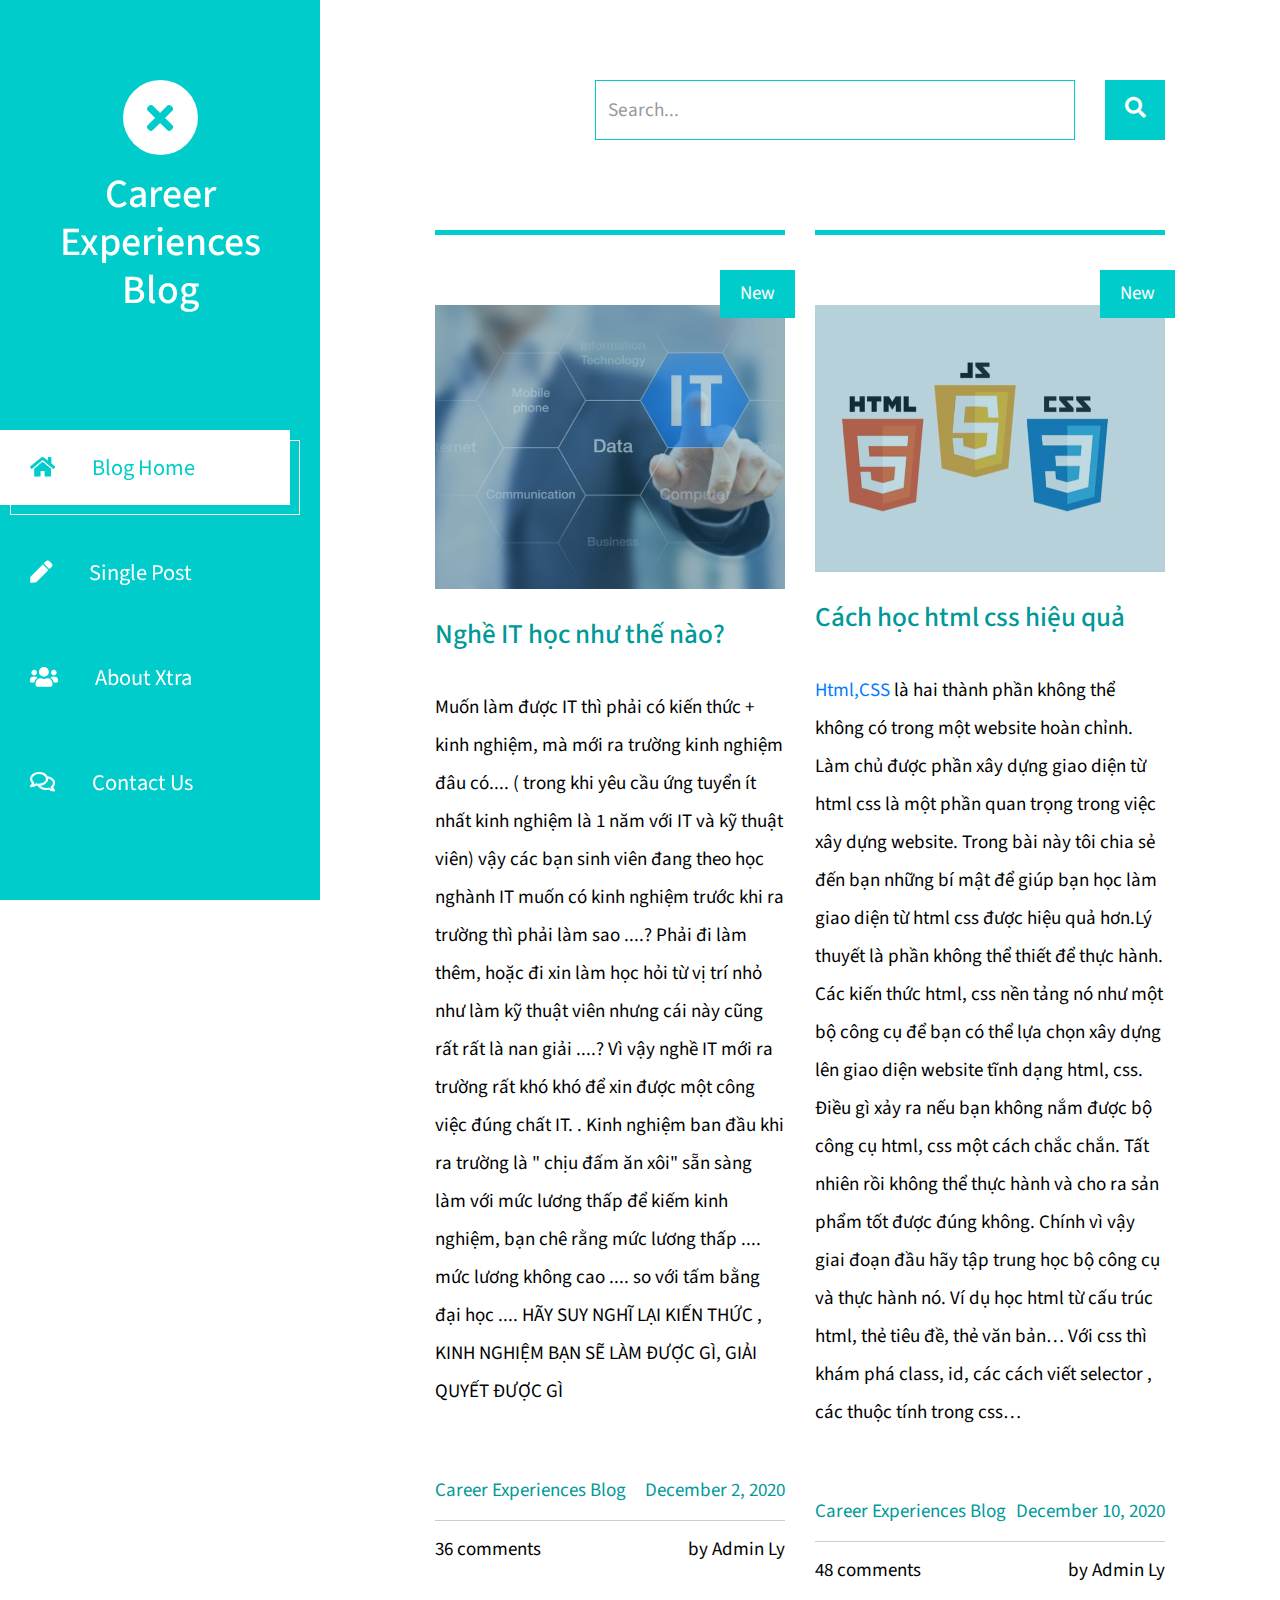
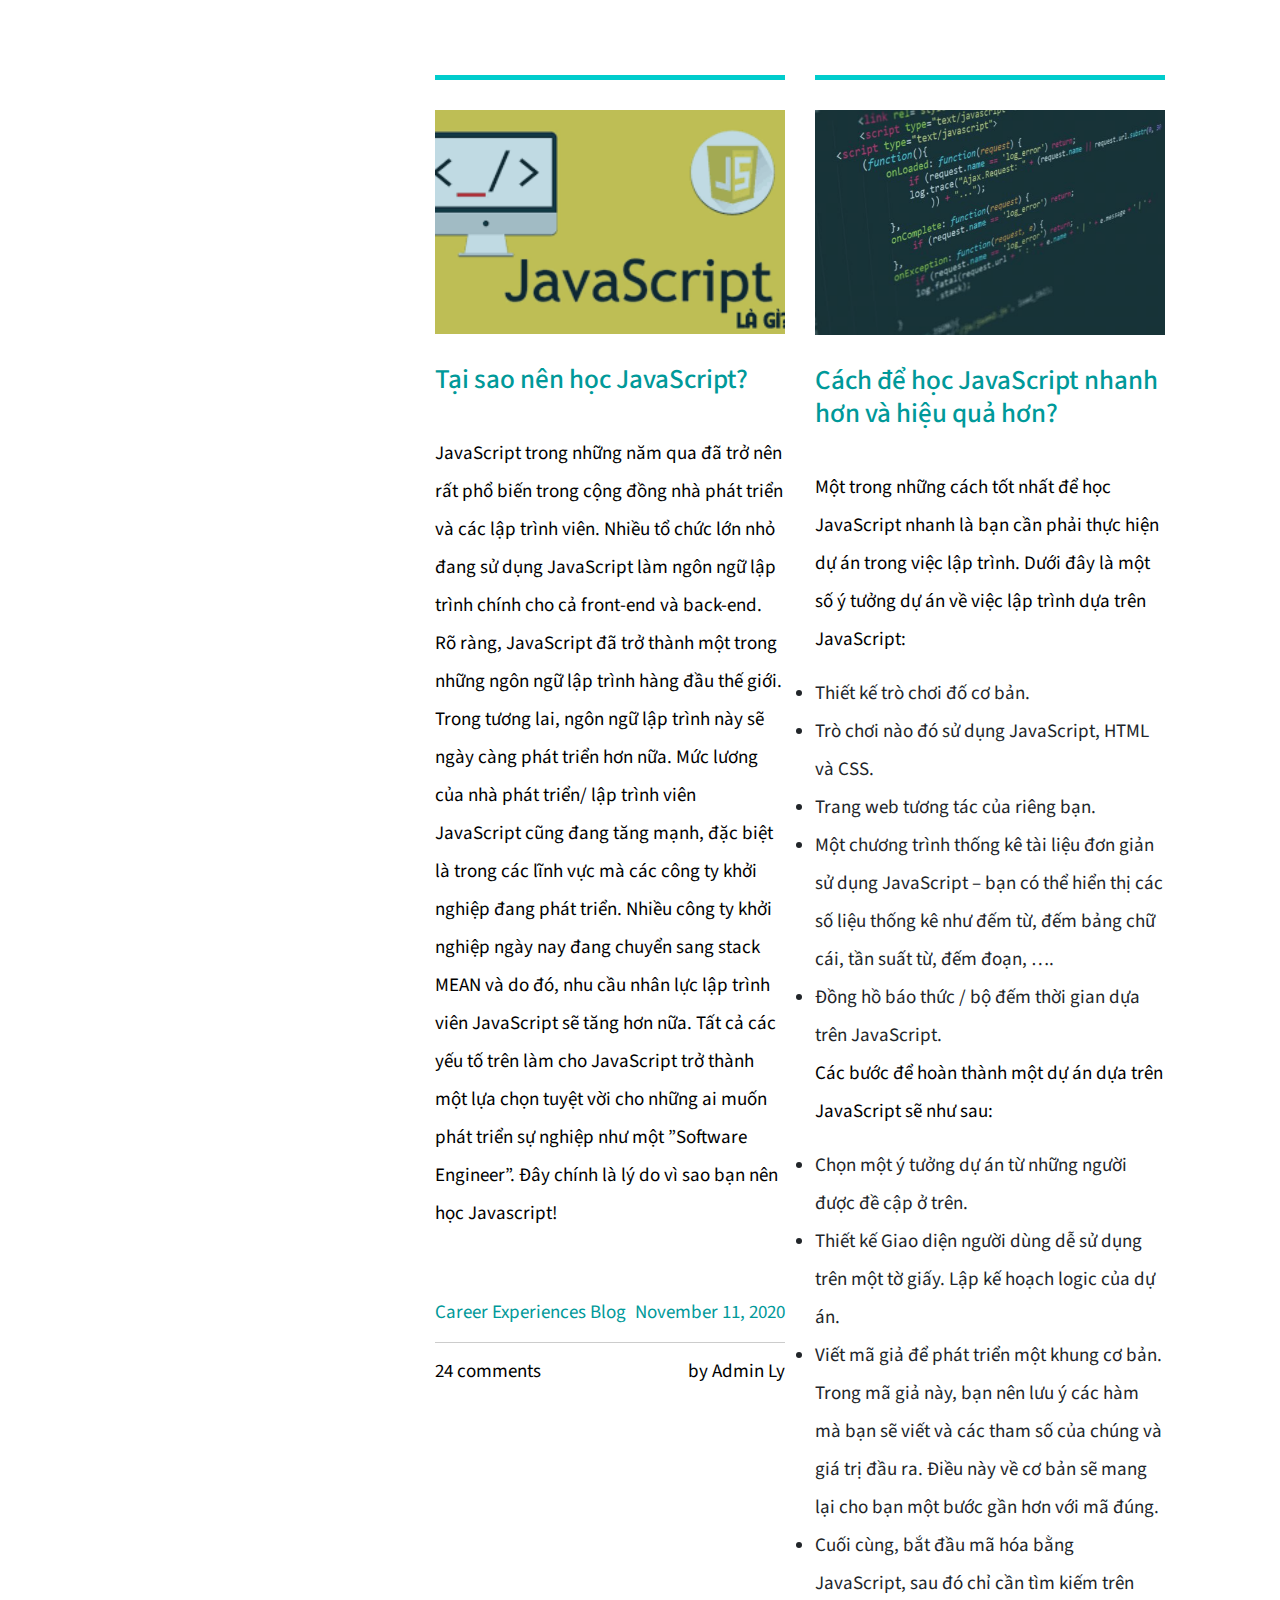
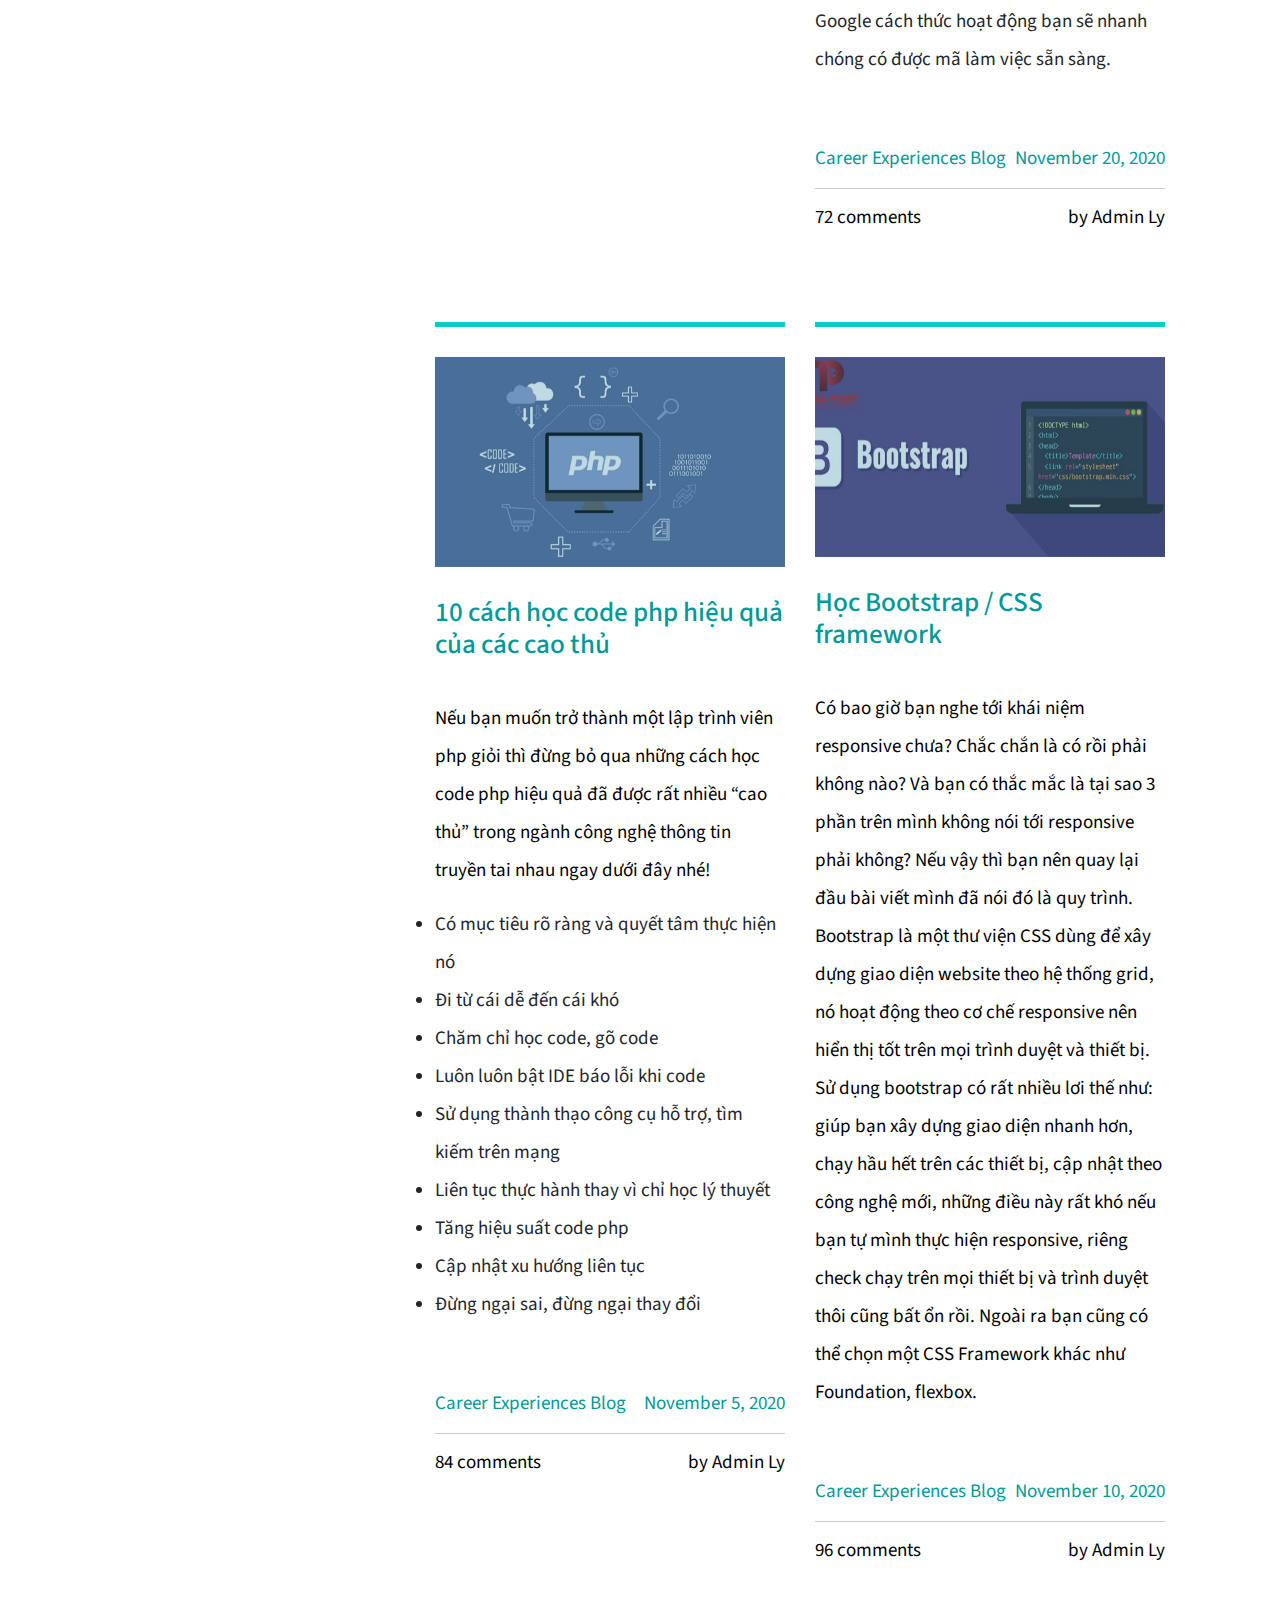
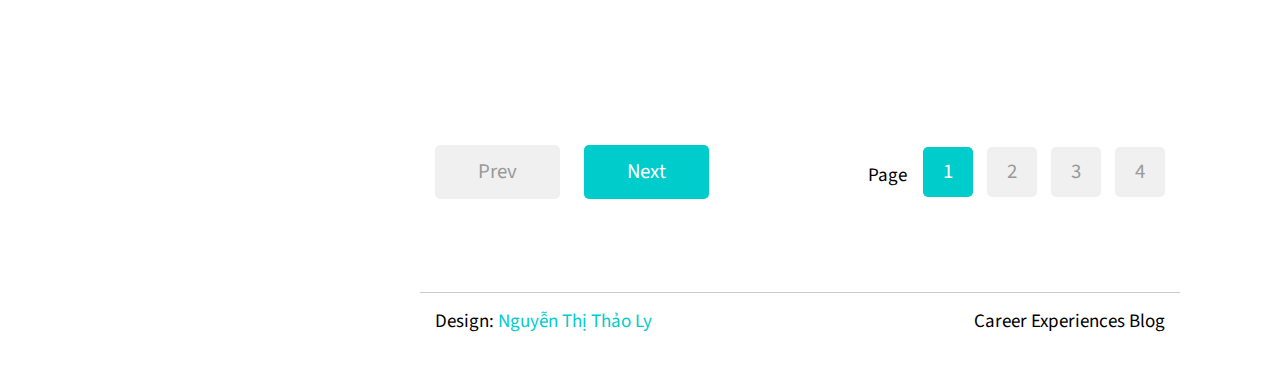
<file: index.html>
<!DOCTYPE html>
<html lang="en">
<head>
	<meta charset="UTF-8">
	<meta name="viewport" content="width=device-width, initial-scale=1.0">
	<title>Career Experiences Blog</title>
	<link rel="stylesheet" href="fontawesome/css/all.min.css"> <!-- https://fontawesome.com/ -->
	<link href="https://fonts.googleapis.com/css2?family=Source+Sans+Pro&display=swap" rel="stylesheet"> <!-- https://fonts.google.com/ -->
    <link href="css/bootstrap.min.css" rel="stylesheet">
    <link href="css/templatemo-xtra-blog.css" rel="stylesheet">
<!--
    
Career Experiences Blog

https://templatemo.com/tm-553-xtra-blog

-->
</head>
<body>
	<header class="tm-header" id="tm-header">
        <div class="tm-header-wrapper">
            <button class="navbar-toggler" type="button" aria-label="Toggle navigation">
                <i class="fas fa-bars"></i>
            </button>
            <div class="tm-site-header">
                <div class="mb-3 mx-auto tm-site-logo"><i class="fas fa-times fa-2x"></i></div>            
                <h1 class="text-center">Career Experiences Blog</h1>
            </div>
            <nav class="tm-nav" id="tm-nav">            
                <ul>
                    <li class="tm-nav-item active"><a href="index.html" class="tm-nav-link">
                        <i class="fas fa-home"></i>
                        Blog Home
                    </a></li>
                    <li class="tm-nav-item"><a href="post.html" class="tm-nav-link">
                        <i class="fas fa-pen"></i>
                        Single Post
                    </a></li>
                    <li class="tm-nav-item"><a href="about.html" class="tm-nav-link">
                        <i class="fas fa-users"></i>
                        About Xtra
                    </a></li>
                    <li class="tm-nav-item"><a href="contact.html" class="tm-nav-link">
                        <i class="far fa-comments"></i>
                        Contact Us
                    </a></li>
                </ul>
            </nav>
            <div class="tm-mb-65">
                <a rel="nofollow" href="https://fb.com/templatemo" class="tm-social-link">
                    <i class="fab fa-facebook tm-social-icon"></i>
                </a>
                <a href="https://twitter.com" class="tm-social-link">
                    <i class="fab fa-twitter tm-social-icon"></i>
                </a>
                <a href="https://instagram.com" class="tm-social-link">
                    <i class="fab fa-instagram tm-social-icon"></i>
                </a>
                <a href="https://linkedin.com" class="tm-social-link">
                    <i class="fab fa-linkedin tm-social-icon"></i>
                </a>
            </div>
            <p class="tm-mb-80 pr-5 text-white">
                Career experiences là nơi chia sẽ những kinh nghiệm và những bài học bổ ích cho những bạn mới vào học IT vẫn chưa biết gì về nghành này.
            </p>
        </div>
    </header>
    <div class="container-fluid">
        <main class="tm-main">
            <!-- Search form -->
            <div class="row tm-row">
                <div class="col-12">
                    <form method="GET" class="form-inline tm-mb-80 tm-search-form">                
                        <input class="form-control tm-search-input" name="query" type="text" placeholder="Search..." aria-label="Search">
                        <button class="tm-search-button" type="submit">
                            <i class="fas fa-search tm-search-icon" aria-hidden="true"></i>
                        </button>                                
                    </form>
                </div>                
            </div>            
            <div class="row tm-row">
                <article class="col-12 col-md-6 tm-post">
                    <hr class="tm-hr-primary">
                    <a href="post.html" class="effect-lily tm-post-link tm-pt-60">
                        <div class="tm-post-link-inner">
                            <img src="img/img-01.jpg" alt="Image" class="img-fluid">                            
                        </div>
                        <span class="position-absolute tm-new-badge">New</span>
                        <h2 class="tm-pt-30 tm-color-primary tm-post-title">Nghề IT học như thế nào?</h2>
                    </a>                    
                    <p class="tm-pt-30">
                        Muốn làm được IT thì phải có kiến thức + kinh nghiệm, mà mới ra trường kinh nghiệm đâu có.... ( trong khi yêu cầu ứng tuyển ít nhất kinh nghiệm là 1 năm với IT và kỹ thuật viên) vậy các bạn sinh viên đang theo học nghành IT muốn có kinh nghiệm trước khi ra trường thì phải làm sao ....? Phải đi làm thêm, hoặc đi xin làm học hỏi từ vị trí nhỏ như làm kỹ thuật viên nhưng cái này cũng rất rất là nan giải ....? Vì vậy nghề IT mới ra trường rất khó khó để xin được một công việc đúng chất IT. . Kinh nghiệm ban đầu khi ra trường là " chịu đấm ăn xôi" sẵn sàng làm với mức lương thấp để kiếm kinh nghiệm, bạn chê rằng mức lương thấp .... mức lương không cao .... so với tấm bằng đại học .... HÃY SUY NGHĨ LẠI KIẾN THỨC , KINH NGHIỆM BẠN SẼ LÀM ĐƯỢC GÌ, GIẢI QUYẾT ĐƯỢC GÌ 
                    </p>
                    <div class="d-flex justify-content-between tm-pt-45">
                        <span class="tm-color-primary">
                            Career Experiences Blog</span>
                        <span class="tm-color-primary">December 2, 2020</span>
                    </div>
                    <hr>
                    <div class="d-flex justify-content-between">
                        <span>36 comments</span>
                        <span>by Admin Ly</span>
                    </div>
                </article>
                <article class="col-12 col-md-6 tm-post">
                    <hr class="tm-hr-primary">
                    <a href="post.html" class="effect-lily tm-post-link tm-pt-60">
                        <div class=" tm-post-link-inner">
                            <img src="img/img-02.jpg" alt="Image" class="img-fluid">                            
                        </div>
                        <span class="position-absolute tm-new-badge">New</span>
                        <h2 class="tm-pt-30 tm-color-primary tm-post-title">Cách học html css hiệu quả</h2>
                    </a>                    
                    <p class="tm-pt-30">
                        <a rel="nofollow" href="https://templatemo.com/tm-553-xtra-blog" target="_blank">Html,CSS</a> là hai thành phần không thể không có trong một website hoàn chỉnh.
                        Làm chủ được phần xây dựng giao diện từ html css là một phần quan trọng trong việc xây dựng website. Trong bài này tôi chia sẻ đến bạn những bí mật để giúp bạn học làm giao diện từ html css được hiệu quả hơn.Lý thuyết là phần không thể thiết để thực hành. Các kiến thức html, css nền tảng nó như một bộ công cụ để bạn có thể lựa chọn xây dựng lên giao diện website tĩnh dạng html, css.
                        Điều gì xảy ra nếu bạn không nắm được bộ công cụ html, css một cách chắc chắn. Tất nhiên rồi không thể thực hành và cho ra sản phẩm tốt được đúng không.
                        Chính vì vậy giai đoạn đầu hãy tập trung học bộ công cụ và thực hành nó. Ví dụ học html từ cấu trúc html, thẻ tiêu đề, thẻ văn bản… Với css thì khám phá class, id, các cách viết selector , các thuộc tính trong css… </p>
                    <div class="d-flex justify-content-between tm-pt-45">
                        <span class="tm-color-primary">Career Experiences Blog</span>
                        <span class="tm-color-primary">December 10, 2020</span>
                    </div>
                    <hr>
                    <div class="d-flex justify-content-between">
                        <span>48 comments</span>
                        <span>by Admin Ly</span>
                    </div>
                </article>
                <article class="col-12 col-md-6 tm-post">
                    <hr class="tm-hr-primary">
                    <a href="post.html" class="effect-lily tm-post-link tm-pt-20">
                        <div class="tm-post-link-inner">
                            <img src="img/img-03.jpg" alt="Image" class="img-fluid">
                        </div>
                        <h2 class="tm-pt-30 tm-color-primary tm-post-title">Tại sao nên học JavaScript?</h2>
                    </a>                    
                    <p class="tm-pt-30">
                        JavaScript trong những năm qua đã trở nên rất phổ biến trong cộng đồng nhà phát triển và các lập trình viên. Nhiều tổ chức lớn nhỏ đang sử dụng JavaScript làm ngôn ngữ lập trình chính cho cả front-end và back-end.
                        Rõ ràng, JavaScript đã trở thành một trong những ngôn ngữ lập trình hàng đầu thế giới. Trong tương lai, ngôn ngữ lập trình này sẽ ngày càng phát triển hơn nữa.
                        Mức lương của nhà phát triển/ lập trình viên JavaScript cũng đang tăng mạnh, đặc biệt là trong các lĩnh vực mà các công ty khởi nghiệp đang phát triển. Nhiều công ty khởi nghiệp ngày nay đang chuyển sang stack MEAN và do đó, nhu cầu nhân lực lập trình viên JavaScript sẽ tăng hơn nữa.
                        Tất cả các yếu tố trên làm cho JavaScript trở thành một lựa chọn tuyệt vời cho những ai muốn phát triển sự nghiệp như một ”Software Engineer”. Đây chính là lý do vì sao bạn nên học Javascript!
                    </p>
                    <div class="d-flex justify-content-between tm-pt-45">
                        <span class="tm-color-primary">Career Experiences Blog</span>
                        <span class="tm-color-primary">November 11, 2020</span>
                    </div>
                    <hr>
                    <div class="d-flex justify-content-between">
                        <span>24 comments</span>
                        <span>by Admin Ly</span>
                    </div>
                </article>
                <article class="col-12 col-md-6 tm-post">
                    <hr class="tm-hr-primary">
                    <a href="post.html" class="effect-lily tm-post-link tm-pt-20">
                        <div class="tm-post-link-inner">
                            <img src="img/img-04.jpg" alt="Image" class="img-fluid">
                        </div>
                        <h2 class="tm-pt-30 tm-color-primary tm-post-title">Cách để học JavaScript nhanh hơn và hiệu quả hơn?</h2>
                    </a>                    
                    <p class="tm-pt-30">
                        Một trong những cách tốt nhất để học JavaScript nhanh là bạn cần phải thực hiện dự án trong việc lập trình. Dưới đây là một số ý tưởng dự án về việc lập trình dựa trên JavaScript:
                        <ul>
                            <li> Thiết kế trò chơi đố cơ bản.</li>

                            <li> Trò chơi nào đó sử dụng JavaScript, HTML và CSS.</li>

                            <li>Trang web tương tác của riêng bạn.</li>

                            <li>Một chương trình thống kê tài liệu đơn giản sử dụng JavaScript – bạn có thể hiển thị các số liệu thống kê như đếm từ, đếm bảng chữ cái, tần suất từ, đếm đoạn, ….</li>

                            <li> Đồng hồ báo thức / bộ đếm thời gian dựa trên JavaScript.</li>
                        </ul>


                            <p>Các bước để hoàn thành một dự án dựa trên JavaScript sẽ như sau:</p>
                        <ul>
                            <li>Chọn một ý tưởng dự án từ những người được đề cập ở trên.</li>
                            <li>Thiết kế Giao diện người dùng dễ sử dụng trên một tờ giấy.
                            Lập kế hoạch logic của dự án.</li>

                            <li>Viết mã giả để phát triển một khung cơ bản. Trong mã giả này, bạn nên lưu ý các hàm mà bạn sẽ viết và các tham số của chúng và giá trị đầu ra. Điều này về cơ bản sẽ mang lại cho bạn một bước gần hơn với mã đúng.</li>

                            <li>Cuối cùng, bắt đầu mã hóa bằng JavaScript, sau đó chỉ cần tìm kiếm trên Google cách thức hoạt động bạn sẽ nhanh chóng có được mã làm việc sẵn sàng.</li>

                            </ul>
                    </p>
                    <div class="d-flex justify-content-between tm-pt-45">
                        <span class="tm-color-primary">Career Experiences Blog</span>
                        <span class="tm-color-primary">November 20, 2020</span>
                    </div>
                    <hr>
                    <div class="d-flex justify-content-between">
                        <span>72 comments</span>
                        <span>by Admin Ly</span>
                    </div>
                </article>
                <article class="col-12 col-md-6 tm-post">
                    <hr class="tm-hr-primary">
                    <a href="post.html" class="effect-lily tm-post-link tm-pt-20">
                        <div class="tm-post-link-inner">
                            <img src="img/img-05.jpg" alt="Image" class="img-fluid">
                        </div>
                        <h2 class="tm-pt-30 tm-color-primary tm-post-title">10 cách học code php hiệu quả của các cao thủ</h2>
                    </a>                    
                    <p class="tm-pt-30">
                        Nếu bạn muốn trở thành một lập trình viên php giỏi thì đừng bỏ qua những cách học code php hiệu quả đã được rất nhiều “cao thủ” trong ngành công nghệ thông tin truyền tai nhau ngay dưới đây nhé!
                        <ul>
                            <li>Có mục tiêu rõ ràng và quyết tâm thực hiện nó</li>
                            <li> Đi từ cái dễ đến cái khó</li>
                            <li>Chăm chỉ học code, gõ code</li>
                            <li>Luôn luôn bật IDE báo lỗi khi code</li>
                            <li>Sử dụng thành thạo công cụ hỗ trợ, tìm kiếm trên mạng</li>
                            <li>Liên tục thực hành thay vì chỉ học lý thuyết</li>
                            <li>Tăng hiệu suất code php</li>
                            <li>Cập nhật xu hướng liên tục</li>
                            <li>Đừng ngại sai, đừng ngại thay đổi</li>
                            
                        </ul>
                    </p>
                    <div class="d-flex justify-content-between tm-pt-45">
                        <span class="tm-color-primary">Career Experiences Blog</span>
                        <span class="tm-color-primary">November 5, 2020</span>
                    </div>
                    <hr>
                    <div class="d-flex justify-content-between">
                        <span>84 comments</span>
                        <span>by Admin Ly</span>
                    </div>
                </article>
                <article class="col-12 col-md-6 tm-post">
                    <hr class="tm-hr-primary">
                    <a href="post.html" class="effect-lily tm-post-link tm-pt-20">
                        <div class="tm-post-link-inner">
                            <img src="img/img-06.jpg" alt="Image" class="img-fluid">
                        </div>
                        <h2 class="tm-pt-30 tm-color-primary tm-post-title">Học Bootstrap / CSS framework</h2>
                    </a>                    
                    <p class="tm-pt-30">
                        Có bao giờ bạn nghe tới khái niệm responsive chưa? Chắc chắn là có rồi phải không nào? Và bạn có thắc mắc là tại sao 3 phần trên mình không nói tới responsive phải không? Nếu vậy thì bạn nên quay lại đầu bài viết mình đã nói đó là quy trình.
                        Bootstrap là một thư viện CSS dùng để xây dựng giao diện website theo hệ thống grid, nó hoạt động theo cơ chế responsive nên hiển thị tốt trên mọi trình duyệt và thiết bị.
                        Sử dụng bootstrap có rất nhiều lơi thế như: giúp bạn xây dựng giao diện nhanh hơn, chạy hầu hết trên các thiết bị, cập nhật theo công nghệ mới, những điều này rất khó nếu bạn tự mình thực hiện responsive, riêng check chạy trên mọi thiết bị và trình duyệt thôi cũng bất ổn rồi. Ngoài ra bạn cũng có thể chọn một CSS Framework khác như Foundation, flexbox.
                    </p>
                    <div class="d-flex justify-content-between tm-pt-45">
                        <span class="tm-color-primary">Career Experiences Blog</span>
                        <span class="tm-color-primary">November 10, 2020</span>
                    </div>
                    <hr>
                    <div class="d-flex justify-content-between">
                        <span>96 comments</span>
                        <span>by Admin Ly</span>
                    </div>
                </article>
            </div>
            <div class="row tm-row tm-mt-100 tm-mb-75">
                <div class="tm-prev-next-wrapper">
                    <a href="#" class="mb-2 tm-btn tm-btn-primary tm-prev-next disabled tm-mr-20">Prev</a>
                    <a href="#" class="mb-2 tm-btn tm-btn-primary tm-prev-next">Next</a>
                </div>
                <div class="tm-paging-wrapper">
                    <span class="d-inline-block mr-3">Page</span>
                    <nav class="tm-paging-nav d-inline-block">
                        <ul>
                            <li class="tm-paging-item active">
                                <a href="#" class="mb-2 tm-btn tm-paging-link">1</a>
                            </li>
                            <li class="tm-paging-item">
                                <a href="#" class="mb-2 tm-btn tm-paging-link">2</a>
                            </li>
                            <li class="tm-paging-item">
                                <a href="#" class="mb-2 tm-btn tm-paging-link">3</a>
                            </li>
                            <li class="tm-paging-item">
                                <a href="#" class="mb-2 tm-btn tm-paging-link">4</a>
                            </li>
                        </ul>
                    </nav>
                </div>                
            </div>            
            <footer class="row tm-row">
                <hr class="col-12">
                <div class="col-md-6 col-12 tm-color-gray">
                    Design: <a rel="nofollow" target="_parent" href="https://templatemo.com" class="tm-external-link">Nguyễn Thị Thảo Ly</a>
                </div>
                <div class="col-md-6 col-12 tm-color-gray tm-copyright">
                    Career Experiences Blog
                </div>
            </footer>
        </main>
    </div>
    <script src="js/jquery.min.js"></script>
    <script src="js/templatemo-script.js"></script>
</body>
</html>
</file>
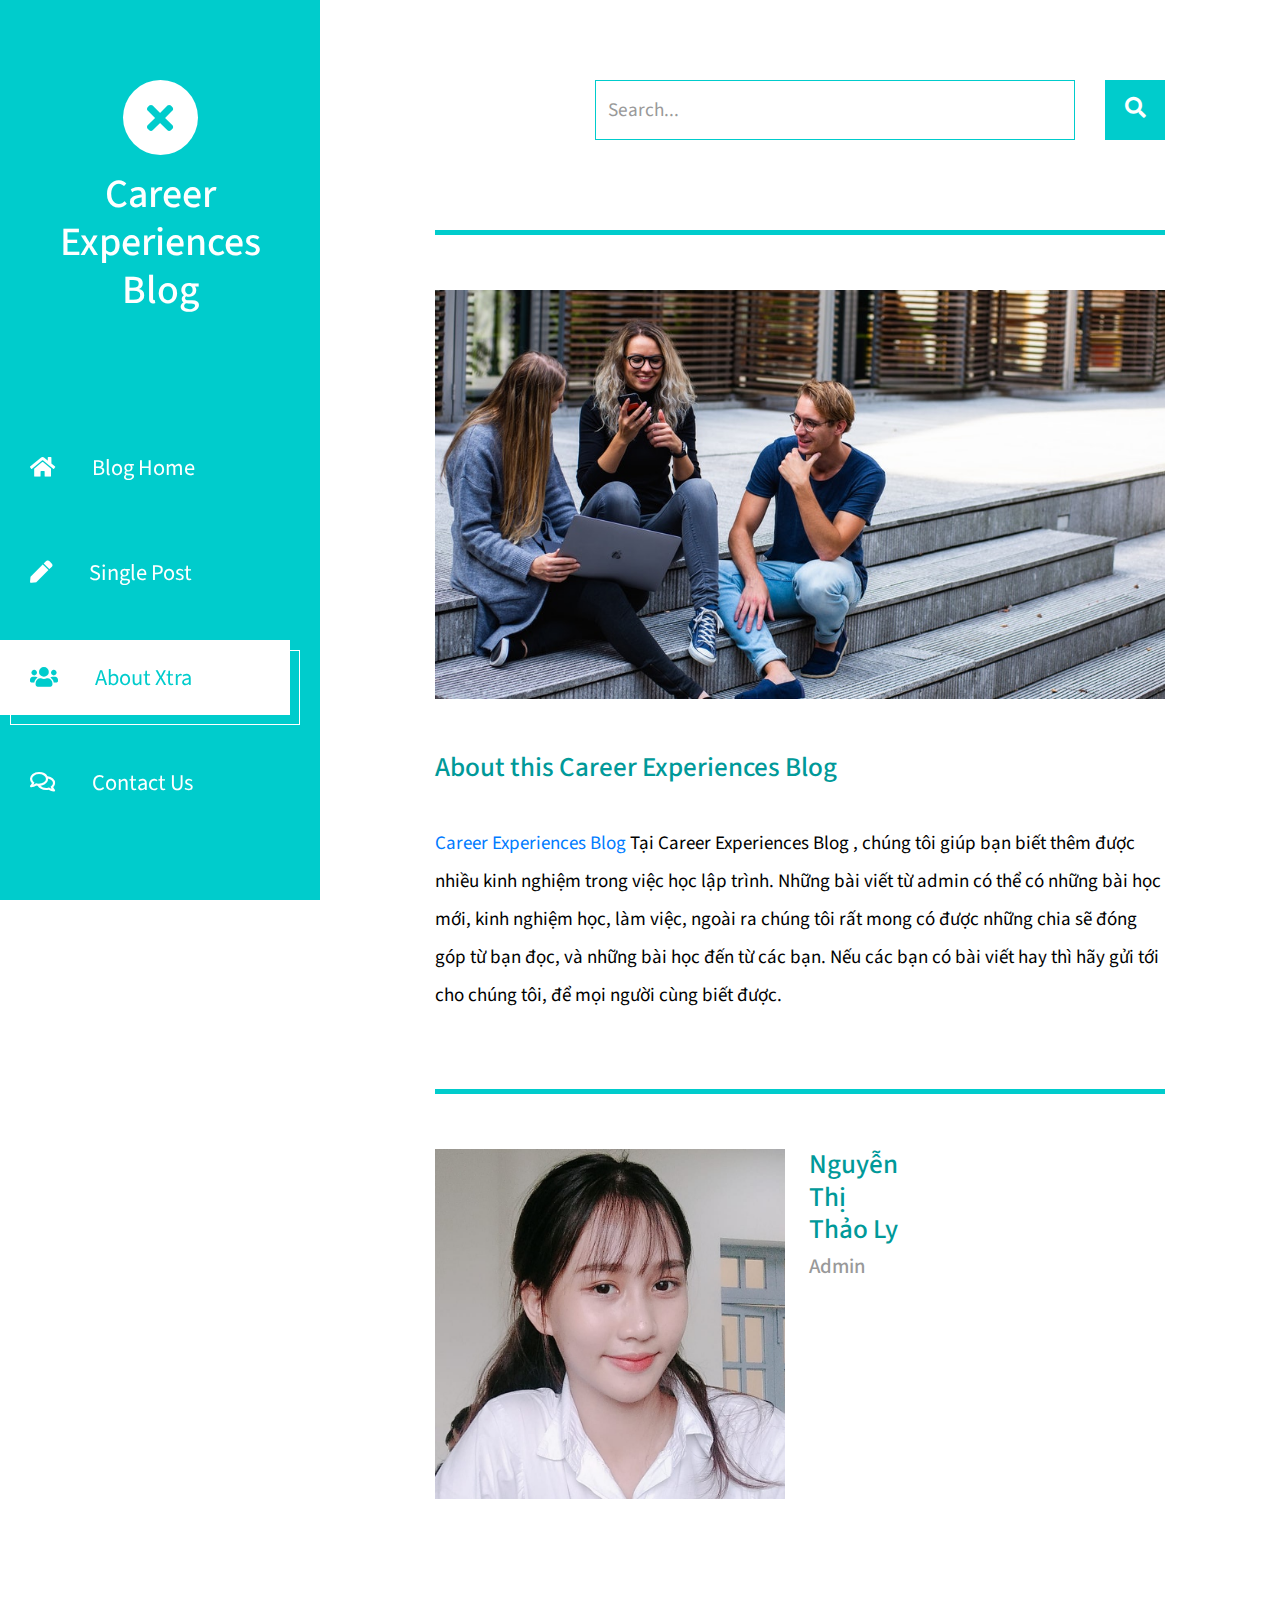
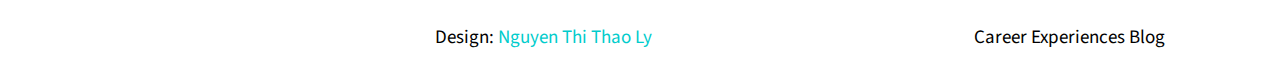
<file: about.html>
<!DOCTYPE html>
<html lang="en">
<head>
	<meta charset="UTF-8">
	<meta name="viewport" content="width=device-width, initial-scale=1.0">
	<title>Career Experiences Blog</title>
	<link rel="stylesheet" href="fontawesome/css/all.min.css"> <!-- https://fontawesome.com/ -->
	<link href="https://fonts.googleapis.com/css2?family=Source+Sans+Pro&display=swap" rel="stylesheet"> <!-- https://fonts.google.com/ -->
    <link href="css/bootstrap.min.css" rel="stylesheet">
    <link href="css/templatemo-xtra-blog.css" rel="stylesheet">
<!--
    
TemplateMo 553 Xtra Blog

https://templatemo.com/tm-553-xtra-blog

-->
</head>
<body>
	<header class="tm-header" id="tm-header">
        <div class="tm-header-wrapper">
            <button class="navbar-toggler" type="button" aria-label="Toggle navigation">
                <i class="fas fa-bars"></i>
            </button>
            <div class="tm-site-header">
                <div class="mb-3 mx-auto tm-site-logo"><i class="fas fa-times fa-2x"></i></div>            
                <h1 class="text-center">Career Experiences Blog</h1>
            </div>
            <nav class="tm-nav" id="tm-nav">            
                <ul>
                    <li class="tm-nav-item"><a href="index.html" class="tm-nav-link">
                        <i class="fas fa-home"></i>
                        Blog Home
                    </a></li>
                    <li class="tm-nav-item"><a href="post.html" class="tm-nav-link">
                        <i class="fas fa-pen"></i>
                        Single Post
                    </a></li>
                    <li class="tm-nav-item active"><a href="about.html" class="tm-nav-link">
                        <i class="fas fa-users"></i>
                        About Xtra
                    </a></li>
                    <li class="tm-nav-item"><a href="contact.html" class="tm-nav-link">
                        <i class="far fa-comments"></i>
                        Contact Us
                    </a></li>
                </ul>
            </nav>
            <div class="tm-mb-65">
                <a href="https://facebook.com" class="tm-social-link">
                    <i class="fab fa-facebook tm-social-icon"></i>
                </a>
                <a href="https://twitter.com" class="tm-social-link">
                    <i class="fab fa-twitter tm-social-icon"></i>
                </a>
                <a href="https://instagram.com" class="tm-social-link">
                    <i class="fab fa-instagram tm-social-icon"></i>
                </a>
                <a href="https://linkedin.com" class="tm-social-link">
                    <i class="fab fa-linkedin tm-social-icon"></i>
                </a>
            </div>
            <p class="tm-mb-80 pr-5 text-white">
                Career experiences là nơi chia sẽ những kinh nghiệm và những bài học bổ ích cho những bạn mới vào học IT vẫn chưa biết gì về nghành này.
            </p>
        </div>
    </header>
    <div class="container-fluid">
        <main class="tm-main">
            <!-- Search form -->
            <div class="row tm-row">
                <div class="col-12">
                    <form method="GET" class="form-inline tm-mb-80 tm-search-form">                
                        <input class="form-control tm-search-input" name="query" type="text" placeholder="Search..." aria-label="Search">
                        <button class="tm-search-button" type="submit">
                            <i class="fas fa-search tm-search-icon" aria-hidden="true"></i>
                        </button>                                
                    </form>
                </div>                
            </div>            
            <div class="row tm-row tm-mb-45">
                <div class="col-12">
                    <hr class="tm-hr-primary tm-mb-55">
                    <img src="img/about-01.jpg" alt="Image" class="img-fluid">
                </div>
            </div>
            <div class="row tm-row tm-mb-40">
                <div class="col-12">                    
                    <div class="mb-4">
                        <h2 class="pt-2 tm-mb-40 tm-color-primary tm-post-title">About this Career Experiences Blog</h2>
                        <p>
                            
                                <a rel="nofollow" href="https://templatemo.com/tm-553-xtra-blog" target="_blank">Career Experiences Blog</a> 
                                Tại Career Experiences Blog , chúng tôi giúp bạn biết thêm được nhiều kinh nghiệm trong việc học lập trình.
                                Những bài viết từ admin có thể có những bài học mới, kinh nghiệm học, làm việc, ngoài ra chúng tôi rất mong có được những chia sẽ đóng góp từ bạn đọc,
                                và những bài học đến từ các bạn. Nếu các bạn có bài viết hay thì hãy gửi tới cho chúng tôi, để mọi người cùng biết được.
                        </p>
                                                   
                    </div>                    
                </div>
            </div>
                     
            <div class="row tm-row tm-mb-60">
                <div class="col-12">
                    <hr class="tm-hr-primary  tm-mb-55">
                </div>                
                <div class="col-lg-6 tm-mb-60 tm-person-col">
                    <div class="media tm-person">
                        <img src="img/about-02.jpg" alt="Image" class="img-fluid mr-4">
                        <div class="media-body">
                            <h2 class="tm-color-primary tm-post-title mb-2">Nguyễn Thị Thảo Ly</h2>
                            <h3 class="tm-h3 mb-3">Admin</h3>
                            
                        </div>
                    </div>
                </div>
                
            </div>        
            <footer class="row tm-row">
                <div class="col-md-6 col-12 tm-color-gray">
                    Design: <a rel="nofollow" target="_parent" href="https://templatemo.com" class="tm-external-link">Nguyen Thi Thao Ly</a>
                </div>
                <div class="col-md-6 col-12 tm-color-gray tm-copyright">
                    Career Experiences Blog
                </div>
            </footer>
        </main>
    </div>
    <script src="js/jquery.min.js"></script>
    <script src="js/templatemo-script.js"></script>
</body>
</html>
</file>
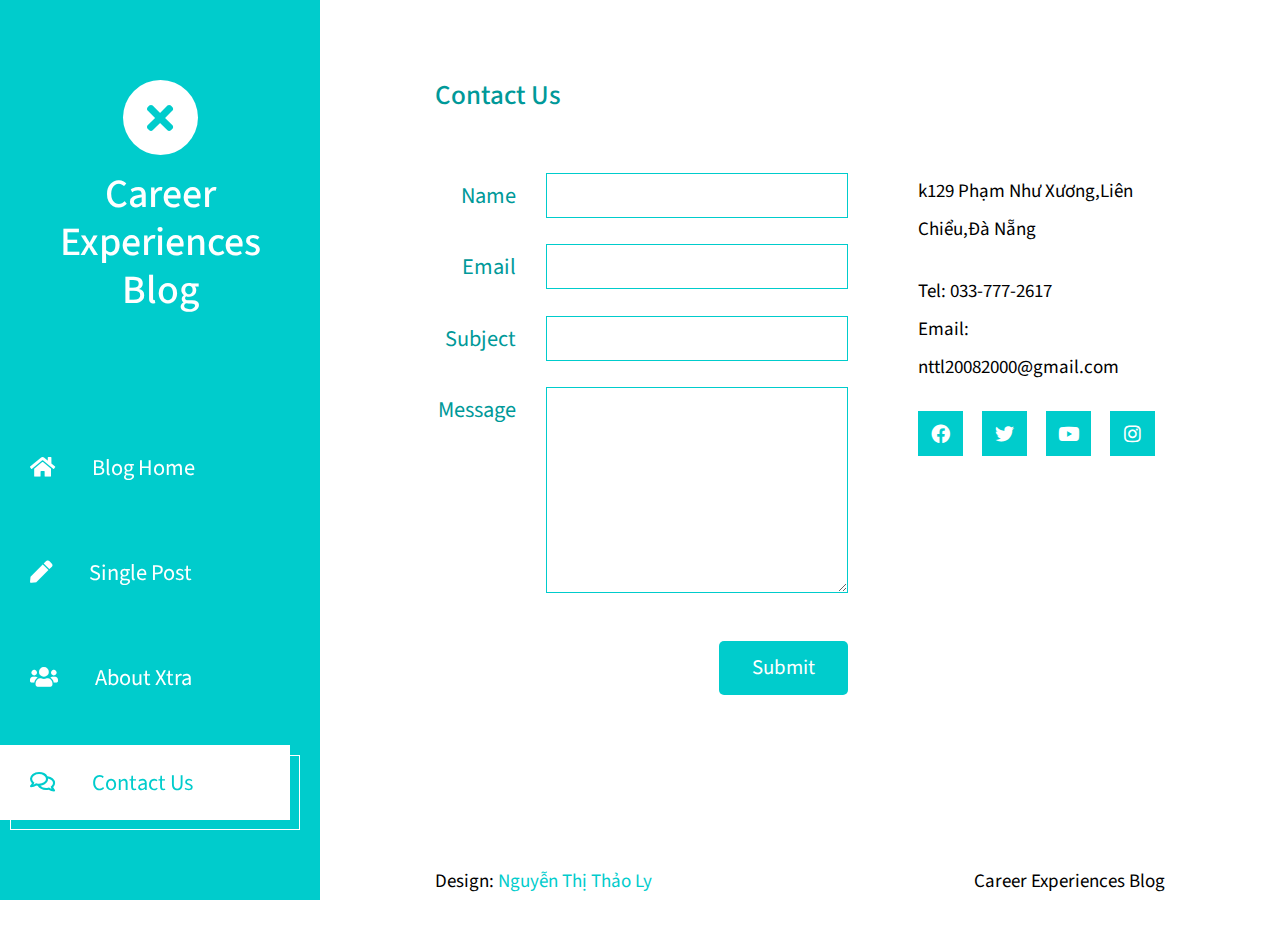
<file: contact.html>
<!DOCTYPE html>
<html lang="en">
<head>
	<meta charset="UTF-8">
	<meta name="viewport" content="width=device-width, initial-scale=1.0">
	<title>Career Experiences Blog</title>
	<link rel="stylesheet" href="fontawesome/css/all.min.css"> <!-- https://fontawesome.com/ -->
	<link href="https://fonts.googleapis.com/css2?family=Source+Sans+Pro&display=swap" rel="stylesheet"> <!-- https://fonts.google.com/ -->
    <link href="css/bootstrap.min.css" rel="stylesheet">
    <link href="css/templatemo-xtra-blog.css" rel="stylesheet">
<!--
    
TemplateMo 553 Xtra Blog

https://templatemo.com/tm-553-xtra-blog

-->
</head>
<body>
	<header class="tm-header" id="tm-header">
        <div class="tm-header-wrapper">
            <button class="navbar-toggler" type="button" aria-label="Toggle navigation">
                <i class="fas fa-bars"></i>
            </button>
            <div class="tm-site-header">
                <div class="mb-3 mx-auto tm-site-logo"><i class="fas fa-times fa-2x"></i></div>            
                <h1 class="text-center">Career Experiences Blog</h1>
            </div>
            <nav class="tm-nav" id="tm-nav">            
                <ul>
                    <li class="tm-nav-item"><a href="index.html" class="tm-nav-link">
                        <i class="fas fa-home"></i>
                        Blog Home
                    </a></li>
                    <li class="tm-nav-item"><a href="post.html" class="tm-nav-link">
                        <i class="fas fa-pen"></i>
                        Single Post
                    </a></li>
                    <li class="tm-nav-item"><a href="about.html" class="tm-nav-link">
                        <i class="fas fa-users"></i>
                        About Xtra
                    </a></li>
                    <li class="tm-nav-item active"><a href="contact.html" class="tm-nav-link">
                        <i class="far fa-comments"></i>
                        Contact Us
                    </a></li>
                </ul>
            </nav>
            <div class="tm-mb-65">
                <a href="https://facebook.com" class="tm-social-link">
                    <i class="fab fa-facebook tm-social-icon"></i>
                </a>
                <a href="https://twitter.com" class="tm-social-link">
                    <i class="fab fa-twitter tm-social-icon"></i>
                </a>
                <a href="https://instagram.com" class="tm-social-link">
                    <i class="fab fa-instagram tm-social-icon"></i>
                </a>
                <a href="https://linkedin.com" class="tm-social-link">
                    <i class="fab fa-linkedin tm-social-icon"></i>
                </a>
            </div>
            <p class="tm-mb-80 pr-5 text-white">
                Career experiences là nơi chia sẽ những kinh nghiệm và những bài học bổ ích cho những bạn mới vào học IT vẫn chưa biết gì về nghành này.
       </p>
        </div>
    </header>
    <div class="container-fluid">
        <main class="tm-main">
            
            <div class="row tm-row tm-mb-120">
                <div class="col-12">
                    <h2 class="tm-color-primary tm-post-title tm-mb-60">Contact Us</h2>
                </div>
                <div class="col-lg-7 tm-contact-left">
                    <form method="POST" action="" class="mb-5 ml-auto mr-0 tm-contact-form">                        
                        <div class="form-group row mb-4">
                            <label for="name" class="col-sm-3 col-form-label text-right tm-color-primary">Name</label>
                            <div class="col-sm-9">
                                <input class="form-control mr-0 ml-auto" name="name" id="name" type="text" required>                            
                            </div>
                        </div>
                        <div class="form-group row mb-4">
                            <label for="email" class="col-sm-3 col-form-label text-right tm-color-primary">Email</label>
                            <div class="col-sm-9">
                                <input class="form-control mr-0 ml-auto" name="email" id="email" type="email" required>
                            </div>
                        </div>
                        <div class="form-group row mb-4">
                            <label for="subject" class="col-sm-3 col-form-label text-right tm-color-primary">Subject</label>
                            <div class="col-sm-9">
                                <input class="form-control mr-0 ml-auto" name="subject" id="subject" type="text" required>
                            </div>
                        </div>
                        <div class="form-group row mb-5">
                            <label for="message" class="col-sm-3 col-form-label text-right tm-color-primary">Message</label>
                            <div class="col-sm-9">
                                <textarea class="form-control mr-0 ml-auto" name="message" id="message" rows="8" required></textarea>                                
                            </div>
                        </div>
                        <div class="form-group row text-right">
                            <div class="col-12">
                                <button class="tm-btn tm-btn-primary tm-btn-small">Submit</button>                        
                            </div>                            
                        </div>                                
                    </form>
                </div>
                <div class="col-lg-5 tm-contact-right">
                    <address class="mb-4 tm-color-gray">
                        k129 Phạm Như Xương,Liên Chiểu,Đà Nẵng
                    </address>
                    <span class="d-block">
                        Tel:
                        <a href="tel:033-777-2617" class="tm-color-gray">033-777-2617</a>
                    </span>
                    <span class="mb-4 d-block">
                        Email:
                        <a href="mailto:nttl20082000@gmail.com" class="tm-color-gray">nttl20082000@gmail.com</a>
                    </span>
                    
                    <ul class="tm-social-links">
                        <li class="mb-2">
                            <a href="https://facebook.com" class="d-flex align-items-center justify-content-center">
                                <i class="fab fa-facebook"></i>
                            </a>
                        </li>
                        <li class="mb-2">
                            <a href="https://twitter.com" class="d-flex align-items-center justify-content-center">
                                <i class="fab fa-twitter"></i>
                            </a>
                        </li>
                        <li class="mb-2">
                            <a href="https://youtube.com" class="d-flex align-items-center justify-content-center">
                                <i class="fab fa-youtube"></i>
                            </a>
                        </li>
                        <li class="mb-2">
                            <a href="https://instagram.com" class="d-flex align-items-center justify-content-center mr-0">
                                <i class="fab fa-instagram"></i>
                            </a>
                        </li>
                    </ul>
                </div>
            </div>      
            <footer class="row tm-row">
                <div class="col-md-6 col-12 tm-color-gray">
                    Design: <a rel="nofollow" target="_parent" href="https://templatemo.com" class="tm-external-link">Nguyễn Thị Thảo Ly</a>
                </div>
                <div class="col-md-6 col-12 tm-color-gray tm-copyright">
                    Career Experiences Blog
                </div>
            </footer>
        </main>
    </div>
    <script src="js/jquery.min.js"></script>
    <script src="js/templatemo-script.js"></script>
</body>
</html>
</file>
<file: css/templatemo-xtra-blog.css>
/*

TemplateMo 553 Xtra Blog

https://templatemo.com/tm-553-xtra-blog

*/

html { overflow-x: hidden; }

body {
    margin: 0;
    padding: 0;
    font-family: 'Source Sans Pro', sans-serif;
    font-size: 19px;
    line-height: 2em;
    overflow-x: hidden;
}

p, span { color: #000000; }
hr { 
    border-top-color: #CCC; 
    margin-top: 10px;
    margin-bottom: 10px;
}
.form-control::-webkit-input-placeholder { color: #999; }  
.form-control:-ms-input-placeholder { color: #999; }  
.form-control::placeholder { color: #999; }

.tm-header {
    background-color: #0CC;
    color: white;
    
    position: fixed;
    top: 0;
    left: 0;
    bottom: 0;
    z-index: 100;
    width: 400px;
    overflow-y: visible;     
}

.tm-header-wrapper {
    overflow-y: scroll;
    scrollbar-width: none;
    -ms-overflow-style: none;
    padding: 30px;
    width: 100%;
    height: 100%; 
}

.tm-header-wrapper::-webkit-scrollbar {
    width: 0;
    height: 0;
}

.tm-site-header {
    margin-top: 50px;
    margin-bottom: 115px;
}

.tm-site-logo {
    width: 75px;
    height: 75px;
    border-radius: 50%;
    background-color: white;    
    display: flex;
    align-items: center;
    justify-content: center;
}

.tm-site-logo i { color: #0CC; }

.tm-main {
    margin-left: 400px;
    padding: 80px 100px 25px;
}

.tm-post { max-width: 470px; }

.tm-row {
    max-width: 980px;
    justify-content: space-between;
}

.tm-nav { margin-bottom: 100px; }

.tm-nav-item {
    list-style: none;
    margin-bottom: 30px;
}

.tm-nav-link {
    color: white;
    background-color: transparent;
    height: 75px;
    width: 100%;
    max-width: 300px;    
    display: flex;
    align-items: center;
    font-size: 1.4rem;
    padding: 30px;
}

.tm-nav-item:hover .tm-nav-link,
.tm-nav-item.active .tm-nav-link
 {
    color: #0CC;
    background-color: white;
    text-decoration: none;
}

.tm-nav ul { position: relative; }

.tm-nav-item:hover:after,
.tm-nav-item.active:after {
    content: '';
    width: 100%;
    max-width: 300px;    
    height: 75px;
    display: block;
    border: 1px solid white;
    margin-left: 10px;
    margin-top: -65px;
    position: absolute;
    z-index: -1000;
}

.tm-nav-link i { margin-right: 37px; }

ul { 
    margin: 0; 
    padding: 0;
}

.tm-nav { margin-left: -30px; }

.tm-social-link {
    display: inline-block;
    background-color: white;    
    font-size: 1.4rem;
    width: 50px;
    height: 50px;
    text-align: center;
    padding-top: 8px; 
    margin-right: 15px;   
    margin-bottom: 15px;
}

.tm-social-icon { 
    color: #0CC;    
    transition: all 0.3s ease;
}

.tm-social-link:hover .tm-social-icon.fa-facebook { color: #3b5998; }
.tm-social-link:hover .tm-social-icon.fa-twitter { color: #00acee; }
.tm-social-link:hover .tm-social-icon.fa-instagram { color: #3f729b; }
.tm-social-link:hover .tm-social-icon.fa-linkedin { color: #0e76a8; }
.navbar-toggler { display: none; }

.tm-search-form {
    display: flex;
    align-items: center;
    justify-content: flex-end;
}

.form-inline .form-control.tm-search-input {
    display: block;
    height: 60px;
    width: 480px;
    margin-right: 30px;
    border-radius: 0;
    border-color: #0CC;
    font-size: 1.2rem;
}

.tm-search-button {
    width: 60px;
    height: 60px;
    border: none;
    background-color: #0CC;
    transition: all 0.3s ease;
}

.tm-search-button:hover { background-color: #09b6b6; }

.tm-search-icon {
    color: white;
    font-size: 1.3rem;
}

.tm-post-link {
    display: block;
    position: relative;
	cursor: pointer;
}

.tm-post-link-inner {
    overflow: hidden;
    background: #3085a3;
}

.tm-post-link img {
    position: relative;
	display: block;
	min-height: 100%;
	max-width: 100%;
	opacity: 0.8;
}

.effect-lily img {
	max-width: none;
	width: -webkit-calc(100% + 50px);
	width: calc(100% + 50px);
	opacity: 0.7;
	-webkit-transition: opacity 0.35s, -webkit-transform 0.35s;
	transition: opacity 0.35s, transform 0.35s;
	-webkit-transform: translate3d(-40px,0, 0);
	transform: translate3d(-40px,0,0);
}

.effect-lily:hover img { opacity: 1; }

.effect-lily:hover img {
    -webkit-transform: translate3d(0,0,0);
	transform: translate3d(0,0,0);
}

.tm-post { margin-bottom: 75px; }

.tm-new-badge {
    top: 25px;
    right: -10px;
    background-color: #0CC;
    color: white;
    padding: 5px 20px;
}

.tm-post-title {
    font-size: 1.7rem;
    transition: all 0.3s ease;
}

.tm-h3 {
    font-size: 1.3rem;
    color: #999;
}

.tm-post-link:hover .tm-post-title { color: #0CC; }

.tm-btn {
    display: inline-block;
    border-radius: 5px;
    font-size: 1.3rem;
    transition: all 0.3s ease;
}

.tm-btn-primary {    
    background-color: #0CC;
    color: white;  
    padding: 8px 43px;
    border: none;
}

.tm-btn-small { padding: 8px 33px; }

.tm-btn-primary:hover {
    background-color: #09b6b6;
    color: white;
}

.tm-paging-nav ul li {
    list-style: none;
    display: inline-block;
    margin-right: 10px;
}

.tm-paging-nav ul li:last-child { margin-right: 0; }

.tm-paging-link {
    background-color: #F0F0F0;
    color: #999;
    width: 50px;
    height: 50px;
    display: flex;
    align-items: center;
    justify-content: center;    
}

.tm-paging-item .tm-paging-link:hover,
.tm-paging-item.active .tm-paging-link {
    background-color: #0CC;
    color: white;
}

.tm-btn.disabled {
    background-color: #F0F0F0;
    color: #999;
    cursor: not-allowed;
}

.tm-external-link { color: #0CC; }
.tm-external-link:hover { color: #09b6b6; }

.tm-paging-wrapper {
    display: flex;
    justify-content: flex-end;
    align-items: center;
}

.tm-prev-next-wrapper,
.tm-paging-wrapper {
    flex: 0 0 50%;
    max-width: 50%;
    padding-left: 15px;
    padding-right: 15px;
}

.tm-copyright { text-align: right; }

/* Single Post page */
hr.tm-hr-primary { border-top: 5px solid #0CC; }

video {
    width: 100%;
    height: auto;
}

.tm-comment {
    display: flex;
    align-items: flex-start;
}

.tm-comment-figure {
    margin-top: 10px;
    margin-right: 30px;
}

.tm-comment-reply { padding-left: 37px; }

.form-control {
    height: 45px;
    border-color: #0CC;
    border-radius: 0;
}

.tm-comment-form { max-width: 360px; }
.tm-category-list { list-style-type: none; }
figure { margin: 0; }
figcaption { line-height: 1.4; }

.tm-post-full { max-width: 600px; }

.tm-post-sidebar {
    max-width: 280px;
    margin-left: auto;
    margin-right: 0;
}

.tm-pt-20 { padding-top: 20px; }
.tm-pt-30 { padding-top: 30px; }
.tm-pt-45 { padding-top: 45px; }
.tm-pt-60 { padding-top: 60px; }
.tm-mb-40 { margin-bottom: 40px; }
.tm-mb-45 { margin-bottom: 45px; }
.tm-mb-55 { margin-bottom: 55px; }
.tm-mb-60 { margin-bottom: 60px; }
.tm-mb-65 { margin-bottom: 65px; }
.tm-mb-75 { margin-bottom: 75px; }
.tm-mb-80 { margin-bottom: 80px; }
.tm-mb-120 { margin-bottom: 120px; }
.tm-mt-40 { margin-top: 40px; }
.tm-mt-100 { margin-top: 100px; }
.tm-mr-20 { margin-right: 20px; }
.tm-color-primary, span.tm-color-primary { color: #099; }
a.tm-color-gray, .tm-color-gray { color: rgb(0, 0, 0); }
a.tm-color-gray:hover { color: #099; }
.tm-bg-gray { background-color: #F3F4F5; }
button:focus { outline: none; }
a:hover { 
    text-decoration: none; 
    color: #048c8c;
}

a:hover figcaption { color: #056767; }
.img-thumbnail { max-width: none; }
.tm-about-pad { padding: 40px 35px; }
.tm-person { max-width: 430px; }
.tm-line-height-short { line-height: 1.8; }

.gmap_canvas {
    overflow:hidden;
    background:none!important;
    height:477px;
    width:100%;
}

.tm-social-links li { 
    list-style: none; 
    display: inline-block;
}

.tm-social-links li a {
    display: block;
    color: white;
    background-color: #0CC;
    width: 45px;
    height: 45px;    
    margin-right: 15px;    
}

.tm-social-links li a i { transition: all 0.3s ease; }
.tm-social-links li a:hover i.fa-facebook { color: #3b5998; }
.tm-social-links li a:hover i.fa-twitter { color: #00acee; }
.tm-social-links li a:hover i.fa-youtube { color: #c4302b; }
.tm-social-links li a:hover i.fa-instagram { color: #3f729b; }

.tm-contact-right { padding-left: 55px; }
.tm-contact-form { max-width: 488px; }

.tm-contact-form input,
.tm-contact-form textarea {
    max-width: 360px;
}

.tm-contact-form label { font-size: 1.4rem; }
.tm-contact-form .form-group { display: flex; }

@media (max-width: 1540px) {
    .tm-header { width: 320px; }

    .tm-main {
        margin-left: 320px;
        width: calc(100% - 320px);
    }
}

@media (max-width: 1300px) {
    .tm-about-col {
        flex: 0 0 100%;
        max-width: 100%;
        margin-bottom: 30px;
    }
}

@media (max-width: 1288px) {
    .tm-social-link { margin-right: 10px; }
}

@media (max-width: 1199px) {
    .tm-post-sidebar { max-width: 440px; }
    .form-inline .form-control.tm-search-input { width: 420px; }
}

@media (max-width: 1086px) {
    .form-inline .form-control.tm-search-input {
        width: 80%;
        margin-right: 15px;
    }
}

/* Hide sidebar */
@media (max-width: 991px) {
    .tm-header {
        width: 320px;
        left: -320px;        
        transition: all 0.3s ease;
    }

    .tm-header.show { left: 0; }
    .tm-header-wrapper { padding: 15px; }

    .navbar-toggler {
        display: block;
        position: fixed;
        left: 0;
        top: 0;
        background-color: rgba(56, 204, 204, 0.75);
        color: rgb(0, 0, 0);
        padding: 10px 15px;
        transition: all 0.3s ease;
        border-radius: 0;
        top: 5px;
    }

    .tm-header.show .navbar-toggler { left: 320px; }

    .tm-main {
        margin-left: 0;
        padding: 50px 40px;
        width: 100%;
    }

    .tm-post-sidebar {
        margin-left: 0;
        margin-right: auto;
    }

    .tm-person-col { width: 50%; }
    .tm-person { flex-direction: row; }

    .tm-contact-left {
        flex: 0 0 58.333333%;
        max-width: 58.333333%;
    }

    .tm-contact-right {
        flex: 0 0 41.666667%;
        max-width: 41.666667%;
    }

    .tm-post-full { max-width: none; }
}

@media (max-width: 767px) {
    .form-inline .form-control.tm-search-input {
        width: 70%;
        max-width: 375px;
        margin-right: 15px;
    }

    .tm-search-form { justify-content: flex-start; }
    .tm-main { padding: 60px 10px; }

    .tm-prev-next-wrapper,
    .tm-paging-wrapper {
        flex: 0 0 100%;
        max-width: 100%;
    }

    .tm-paging-wrapper { 
        margin-top: 50px; 
        justify-content: flex-start;
    }

    .tm-copyright { text-align: left; }
}

@media (max-width: 1199px) and (min-width: 992px) {
    .tm-person-col,
    .tm-contact-left,
    .tm-contact-right {
        flex: 0 0 100%;
        max-width: 100%;
    }

    .tm-contact-right { padding-left: 15px; }

    .tm-post-col,
    .tm-aside-col {
        flex: 0 0 100%;
        max-width: 100%;
    }

    .tm-post-sidebar {
        margin-left: 0;
        margin-right: auto;
    }
}

@media (max-width: 709px) {
    .tm-person-col { width: 100%; }
}

@media (max-width: 991px) and (min-width: 826px) {
    .tm-about-col {
        flex: 0 0 33.3333%;
        max-width: 33.3333%;
    }

    .tm-person { flex-direction: row; }
}

@media (max-width: 630px) {
    .tm-contact-left,
    .tm-contact-right {
        flex: 0 0 100%;
        max-width: 100%;
    }

    .tm-contact-right { padding-left: 15px; }
}

@media (max-width: 575px) {
    .tm-contact-form input, 
    .tm-contact-form textarea {
        max-width: 100%;
    }
}

@media (max-width: 480px) {
    .tm-person-col { width: 100%; }
    .tm-person { flex-direction: row; }
}

@media (max-width: 380px) {
    .tm-person img { max-width: 120px; }
}
</file>
